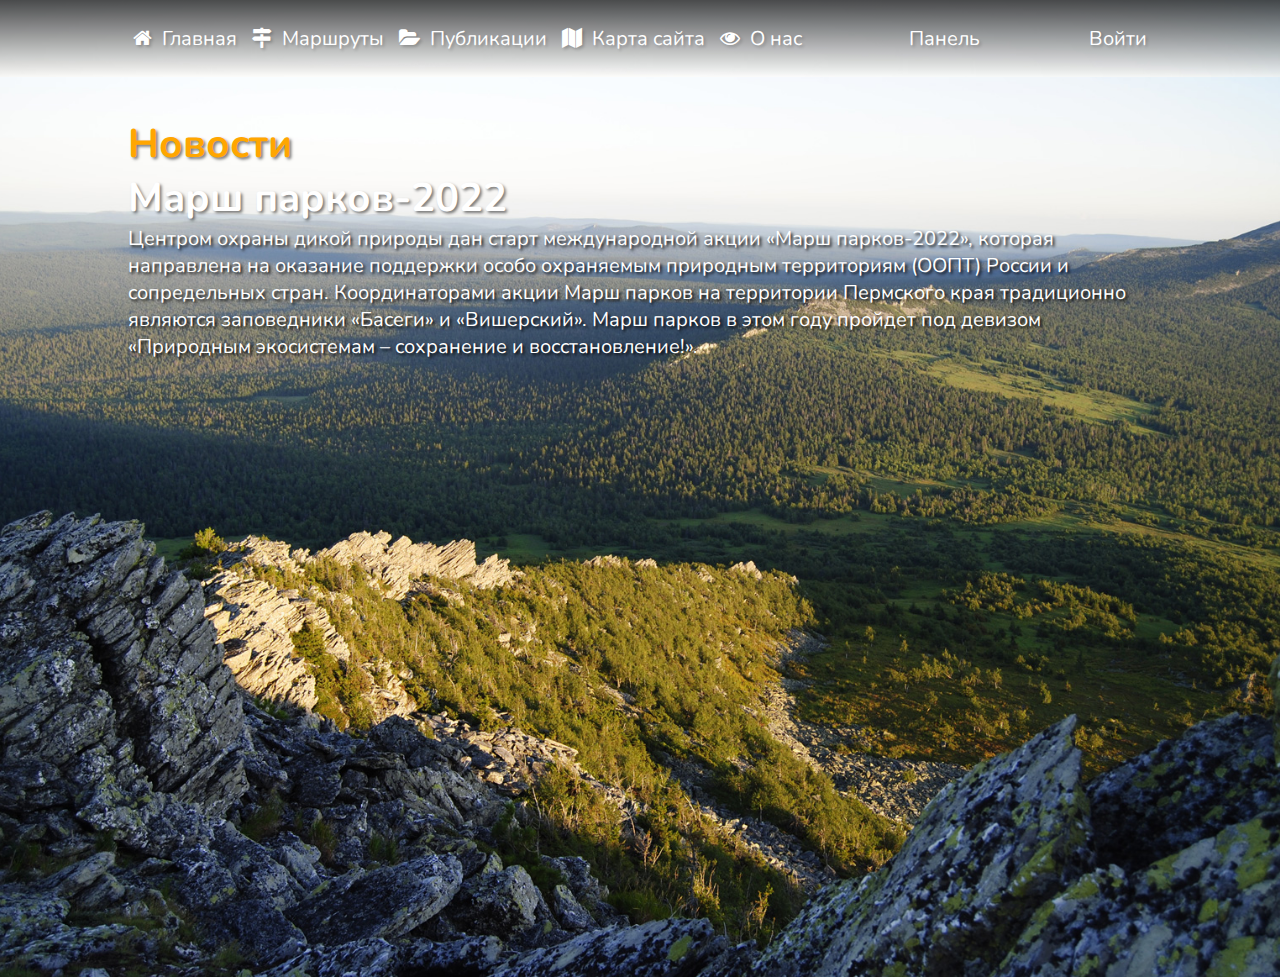
<file: index.html>
<!DOCTYPE html>
<html>
	<head>
		<meta charset="utf-8">
		<title>Басеги - природный заповедник</title>
		<meta name="viewport" content="width=device-width, initial-scale=1, shrink-to-fit=no">
		<link rel="stylesheet" type="text/css" href="css/style.css">
		<link rel="icon" href="favicon.png" type="image/png">
		<link rel="stylesheet" href="css/font-awesome.min.css">
		<script src="https://ajax.googleapis.com/ajax/libs/jquery/3.4.1/jquery.min.js"></script>
		<script>
			function showContent(link) {
				var cont = document.getElementById('content');
				var loading = '<div style="display: flex; font-size: 18px"><div><i class="fa fa-pulse fa-spinner" aria-hidden="true"></i></div>Идет загрузка</div>';
				cont.innerHTML = loading;
				var http = createRequestObject();					
				if( http ) {
					http.open('get', link);							
					http.onreadystatechange = function () {			
						if(http.readyState == 4) {
							cont.innerHTML = http.responseText;		
						}
					}
					http.send(null);    
				} else {
					document.location = link;
				}
			}
			function createRequestObject() {
				try { return new XMLHttpRequest() }
				catch(e) {
					try { return new ActiveXObject('Msxml2.XMLHTTP') }
					catch(e) {
						try { return new ActiveXObject('Microsoft.XMLHTTP') }
						catch(e) { return null; }
					}
				}
			}
			
		</script>
	</head>
	<body>
		<img class="bg_body" src='img/bg/6.jpg'>
		<header>
			<div class="wrapper">
				<div class="header">
					<nav class="menu_pk">
						<a class="nav_a" onclick="showContent('glav.php')"><i class="fa fa-home" aria-hidden="true"></i>Главная</a>
						<a class="nav_a" onclick="showContent('map.php')"><i class="fa fa-map-signs" aria-hidden="true"></i>Маршруты</a>
						<a class="nav_a" onclick="showContent('publ.php')"><i class="fa fa-folder-open" aria-hidden="true"></i>Публикации</a>
						<a class="nav_a" onclick="showContent('sitemap.php')"><i class="fa fa-map" aria-hidden="true"></i>Карта сайта</a>
						<a class="nav_a" onclick="showContent('me.php')"><i class="fa fa-eye" aria-hidden="true"></i>О нас</a>
						
					</nav>
					<a class="nav_a" onclick="showContent('adminpanel.php')"></i>Панель</a>
					<a class="nav_a" onclick="showContent('voiti.php')"><i style="margin-left: 3px;"></i>Войти</a>
				</div>
				</div>
			</div>
		</header>
		<content id="content">
			<head>
		<meta charset="utf-8">
		<meta name="viewport" content="width=device-width, initial-scale=1, shrink-to-fit=no">
		<link rel="stylesheet" type="text/css" href="css/style.css">
		<link rel="icon" href="favicon.png" type="image/png">
		<link rel="stylesheet" href="css/font-awesome.min.css">
		<script src="https://ajax.googleapis.com/ajax/libs/jquery/3.4.1/jquery.min.js"></script>
	</head>
	<body>
		<img class="bg_body" src='img/bg/6.jpg'>
			<div class="wrapper">
				<div class="content">
					<div class="content_info">
						<h1><span style="color: #ffa600">Новости</span></h1>
						<h1>Марш парков-2022</h1>
						<p class="content_info_p">Центром охраны дикой природы дан старт международной акции «Марш парков-2022», которая направлена на оказание поддержки особо охраняемым природным территориям (ООПТ) России и сопредельных стран. Координаторами акции Марш парков на территории Пермского края традиционно являются заповедники «Басеги» и «Вишерский». Марш парков в этом году пройдет под девизом «Природным экосистемам – сохранение и восстановление!».</p>
					</div>
				</div>
			</div>
		</content>
	</body>
</html>
</file>
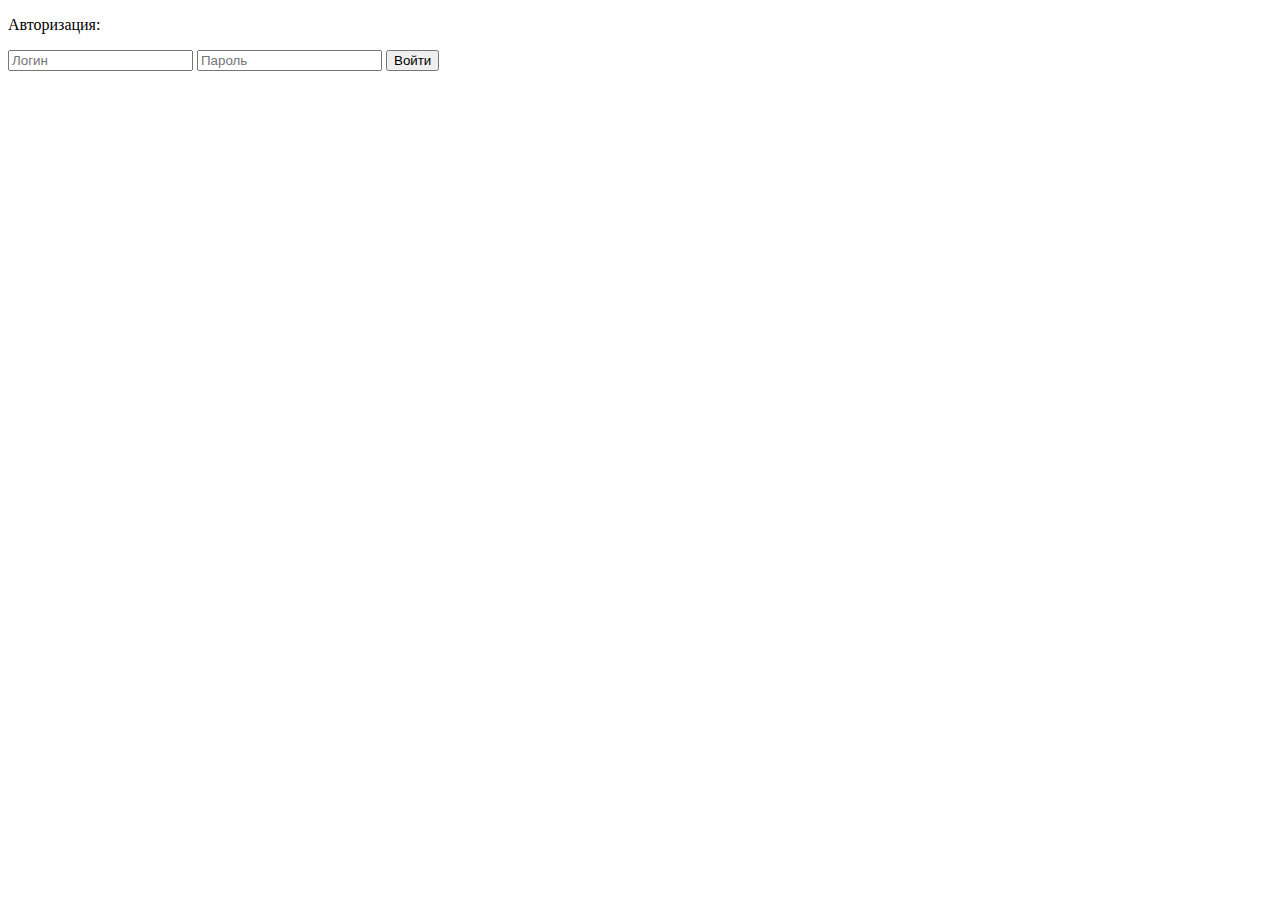
<file: avtadministrator.html>
<!DOCTYPE html>
<html>
<head>
<title>Страница</title>
<meta charset="utf-8">
</head>
<body>
<p>Авторизация:</p>
<form action="voiti.php" method="post">
  <input name="login" placeholder="Логин">
  <input type="password" name="password" placeholder="Пароль">
  <input type="submit" value="Войти">
</form>
</body>
</html>
</file>
<file: css/style.css>
@import url('https://fonts.googleapis.com/css2?family=Nunito:wght@200&display=swap');

html {
	height: 100%;
}

body {
	height: 100%;
	margin: 0;
	display: flex;
	flex-direction: column;
	font-family: 'Nunito', sans-serif;
}

.fa {
	margin-right: 10px;
}

p, h1, h2, h3 {
	margin: 0;
}

.bg_body {
	position: absolute;
	width: 100%;
	height: 100%;
	object-fit: cover;
	z-index: -1;
}

.wrapper {
	width: 1024px;
	margin-left: 10px;
	margin-right: 10px;
}

header {
	display: flex;
	flex: 0 0 auto;
	justify-content: center;
	padding-top: 25px;
	padding-bottom: 25px;
	font-size: 20px;
	background-image: linear-gradient(to bottom, rgba(0, 0, 0, 0.7), rgba(0, 0, 0, 0) 100%);
	background-size: cover;
	background-position: center;
}

.header {
	display: flex;
	justify-content: space-between;
	align-items: center;
}

.nav_a, .call_a{
	color: #fff;
	text-decoration: none;
	font-size: 20px;
	margin-left: 5px;
	margin-right: 5px;
	transition: 0.3s;
	text-shadow: 2px 2px 3px rgba(0, 0, 0, 0.2);
	cursor: pointer;
}

.nav_a:hover, .call_a:hover {
	color: #ffa600;
}

content {
	display: flex;
	flex: 1 0 auto;
	justify-content: center;
}

.content {
	display: flex;
	flex-direction: column;
}

.content_map {
	display: flex;
	justify-content: space-around;
	flex-wrap: wrap;
	margin-top: 20px;
	column-gap: 30px; 
}

.content_info {
	display: flex;
	flex-direction: column;
	align-items: flex-start;
	margin-top: 40px;
}

h1 {
	color: #fff;
	font-size: 40px;
	text-shadow: 2px 2px 3px rgba(0, 0, 0, 0.5);
}

.content_info_p {
	color: #fff;
	font-size: 20px;
	text-shadow: 2px 2px 3px rgba(0, 0, 0, 0.9);
}

.content_info_a {
	text-decoration: none;
	color: #fff;
	font-size: 20px;
	background-color: #ffa600;
	border-radius: 40px;
	padding-top: 5px;
	padding-left: 25px;
	padding-right: 25px;
	padding-bottom: 5px;
	margin-top: 15px;
}

.content_info_a:hover {
	background-color: #cc8500;
}

.content_map_s {
	display: flex;
	flex-direction: column;
	justify-content: space-between;
	width: 260px;
	height: 200px;
	background-color: #fff;
	padding: 10px;
	border-radius: 10px;
	margin: 5px;
	column-gap: 30px; 
}

.content_map_s_a {
	text-decoration: none;
	text-align: center;
	color: #000;
	font-size: 18px;
	font-weight: bold;
	border-width: 1px;
	border-style: solid;
	border-color: #ffa600;
	border-radius: 20px;
	margin-top: 10px;
	transition: 0.3s;
}

.content_map_s_a:hover {
	color: #fff;
	border-color: #ffa600;
	background-color: #ffa600;
}

.content_info_p_p {
	padding: 10px;
	background-color: #fff;
	border-radius: 10px;
	font-size: 20px;
	margin-top: 10px;
	margin-bottom: 10px;
}

/* --- Мобильное меню --- */
.a_nav_menu {
	text-decoration: none;
	color: #fff;
	font-size: 18px;
	font-weight: bold;
	margin-top: 10px;
	cursor: pointer;
}

.menu_mb_a {
	text-decoration: none;
	color: #fff;
	font-size: 17px;
	font-weight: bold;
}

.menu_mb {
	display: none;
	justify-content: center;
}

.menu-close {
	display: block;
	width: 28px;
	height: 28px;	
	background: url(https://snipp.ru/demo/449/close.png) 0 0 repeat;
	position: absolute;
	right: 20px;
	top: 20px;
	z-index: 100;
}

.menu-popup {
	display: none;	
	background: #43474d;
	position: absolute;
	left: 0px;
	right: 0px;
	top: 0;
	padding: 30px;
	z-index: 9999;	
	box-shadow: 0 14px 28px rgba(0,0,0,0.2), 0 10px 10px rgba(0,0,0,0.22);
}

.menu-popup ul {
	display: flex;
	flex-direction: column;
	margin: 0;
	padding: 0;
}

.menu-popup li {
	list-style: none;
	margin: 10px 0;
	padding: 0;
}

.menu-popup li a {
	font-size: 18px;
	font-family: "Arial";
	color: rgb(255, 255, 255);
	line-height: 1.4;	
	text-decoration: none;
}

.body_pointer * {
	cursor: pointer;
}
/* --- END --- Мобильное меню --- */

@media screen and (max-width:1023px) {
	.map_s_2 {
		display: none;
	}

	header {
		padding-top: 15px;
		padding-bottom: 15px;
	}

	.header {
		justify-content: center;
	}

	.menu_pk {
		display: none;
	}

	.menu_mb {
		display: flex;
	}

	.content {
		height: 100%;
		justify-content: center;
		align-items: center;
	}

	.content_info {
		align-items: center;
		margin: 0;
	}

	.content_info_p {
		margin-top: 10px;
		margin-bottom: 10px;
		text-align: center;
	}

	h1 {
		font-size: 25px;
	}
}

text-align:center;
    position:relative;
    top:80px;
}
.box {
    width:70%;
    height:200px;
    background:#FFF;
    margin:40px auto;
}
.effect1{
    -webkit-box-shadow: 0 10px 6px -6px #403e3e);
       -moz-box-shadow: 0 10px 6px -6px #403e3e;
            box-shadow: 0 10px 6px -6px #403e3e;
}
.content_info_p_q {
	padding: 10px;
	background-color: #fff;
	border-radius: 10px;
	font-size: 15px;
	margin-top: 10px;
	margin-bottom: 10px;
	
}
hcolor {
	color: #FFFFFF;
	margin: 0;
}
.content_info_p_i {
	padding: 10px;
	background-color: #fff;
	border-radius: 10px;
	font-size: 20px;
	margin-top: 10px;
	margin-bottom: 10px;
}
.nav_s {
	color: #B0B0B0;
	text-decoration: none;
	font-size: 20px;
	margin-left: 5px;
	margin-right: 5px;
	transition: 0.3s;
	text-shadow: 2px 2px 3px rgba(0, 0, 0, 0.2);
	cursor: pointer;
}
.nav_s:hover {
	color: #ffa600;
}
* {box-sizing: border-box}

/* Add padding to containers */
.container {
  padding: 16px;
}

/* Full-width input fields */
input[type=text], input[type=password] {
  width: 100%;
  padding: 15px;
  margin: 5px 0 22px 0;
  display: inline-block;
  border: none;
  background: #f1f1f1;
}

input[type=text]:focus, input[type=password]:focus {
  background-color: #ddd;
  outline: none;
}

/* Overwrite default styles of hr */
hr {
  border: 1px solid #f1f1f1;
  margin-bottom: 25px;
}

/* Set a style for the submit/register button */
.registerbtn {
  background-color: #4CAF50;
  color: white;
  padding: 16px 20px;
  margin: 8px 0;
  border: none;
  cursor: pointer;
  width: 100%;
  opacity: 0.9;
}

.registerbtn:hover {
  opacity:1;
}

/* Add a blue text color to links */
a {
  color: dodgerblue;
}

/* Set a grey background color and center the text of the "sign in" section */
.signin {
  background-color: #f1f1f1;
  text-align: center;
}

.bebra {
  color: #FFF;
  text-shadow: 2px 2px 3px rgba(0, 0, 0, 0.9);
}
.textcols {
	white-space: nowrap;
	font-size: 0;
}
.textcols-item {
	white-space: normal;	
	display: inline-block;
	width: 30%;
	vertical-align: top;
	background: #fff2e1;
	margin-right: 5%;
	font-size: 14px;
}
.textcols .textcols-item:last-child {
	margin-right: 0 ;
}
* {box-sizing: border-box}

/* Add padding to containers */
.container {
  padding: 16px;
}

/* Full-width input fields */
input[type=text], input[type=password] {
  width: 100%;
  padding: 15px;
  margin: 5px 0 22px 0;
  display: inline-block;
  border: none;
  background: #f1f1f1;
}

input[type=text]:focus, input[type=password]:focus {
  background-color: #ddd;
  outline: none;
}

/* Overwrite default styles of hr */
hr {
  border: 1px solid #f1f1f1;
  margin-bottom: 25px;
}

/* Set a style for the submit/register button */
.registerbtn {
  background-color: #4CAF50;
  color: white;
  padding: 16px 20px;
  margin: 8px 0;
  border: none;
  cursor: pointer;
  width: 100%;
  opacity: 0.9;
}

.registerbtn:hover {
  opacity:1;
}

/* Add a blue text color to links */
a {
  color: dodgerblue;
}

/* Set a grey background color and center the text of the "sign in" section */
.signin {
  background-color: #f1f1f1;
  text-align: center;
}
.meh {
	/* display: flex; */
/*	flex-direction: column; 
	justify-content: space-between; */ 
	width: 260px;
	height: 200px;
	background-color: #fff;
	padding: 10px 20px 15px 20px; 
	border-radius: 10px;
	margin-left: 10px;
	column-gap: 30px;  
}
.content_a {
	display: flex;
	flex-direction: column;
	border: 1px solid #8d8d8d;
	background: #feffee;
    border-radius: 8px;
    margin: 2px;
    margin-bottom: 10px;
}
</file>
